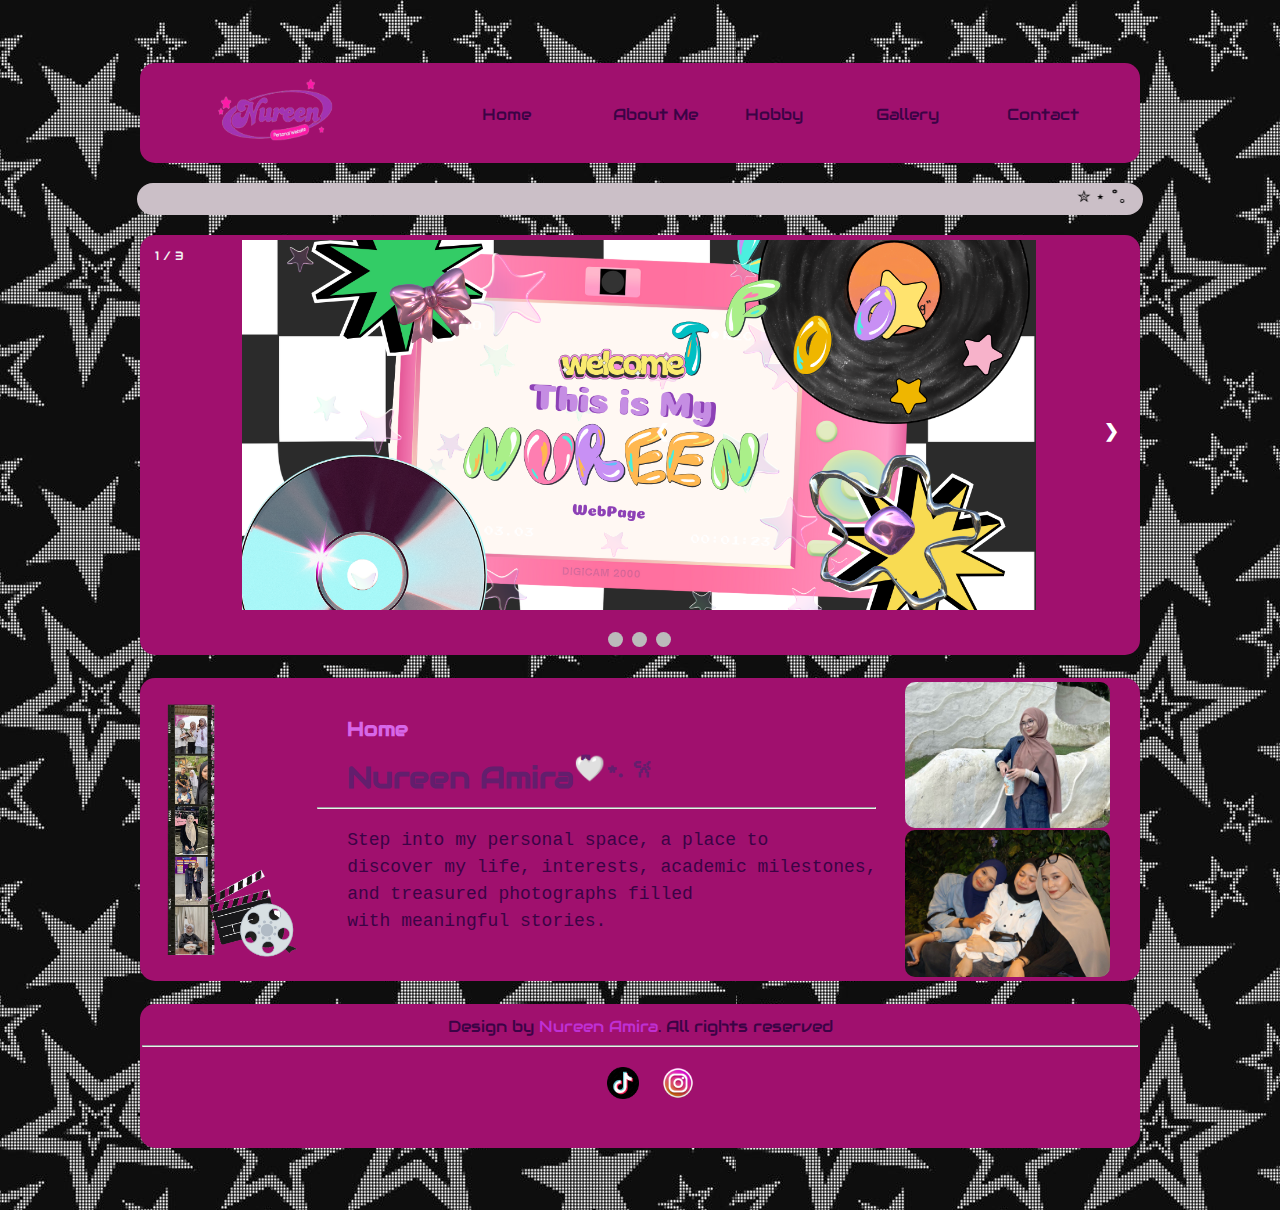
<file: index.html>
<!DOCTYPE html>
<html>
<head>
    <title>Home</title>
	<link rel="icon" sizes="16x16" href="image/favicon.png">
	<link rel="stylesheet" href="style.css" type="text/css">
    <link rel="preconnect" href="https://fonts.googleapis.com">
<link rel="preconnect" href="https://fonts.gstatic.com" crossorigin>
<link href="https://fonts.googleapis.com/css2?family=Audiowide&display=swap" rel="stylesheet">

</head>
<body>
<p>&nbsp;</p>
    <table class="rounded-box" border="0" bgcolor="#a0106e" align="center" width="1000" height="100" style="font-size: 18px; color: #000000;">
			<tr>
            <td class="custom-cell"><a href="index.html">
				<img src="image/1.png" alt="Logo" class="custom-image"></td>
            <td width="100"></td>
            <td width="100"><a href="index.html"><font color="#3b0345">Home</font></a></td>
            <td width="100"><a href="about.html">About Me</a></td>
            <td width="100"><a href="hobby.html">Hobby</a></td>
            <td width="100"><a href="gallery.html">Gallery</a></td>
			<td width="100"><a href="contact.html">Contact</a></td>
           </tr>
		   
    </table>
			
		 <!-- Banner 2 -->
		 <table class="rounded-box" border="0" align="center" bgcolor="#cbbfc7" width="1000" style="border-radius: 25px; padding-left: 10px;  padding-right: 10px; margin: 20px auto;">

				<tr>
					<td colspan="6" align="center">
						<marquee width="1000" scrollamount="8">✮ ⋆ ˚｡𖦹 ⋆｡°✩Welcome to Nureen Webpage!✮ ⋆ ˚｡𖦹 ⋆｡°✩     ✮ ⋆ ˚｡𖦹 ⋆｡°✩Welcome to Nureen Webpage!✮ ⋆ ˚｡𖦹 ⋆｡°✩     ✮ ⋆ ˚｡𖦹 ⋆｡°✩Welcome to Nureen Webpage!✮ ⋆ ˚｡𖦹 ⋆｡°✩</marquee></td>
				</tr>
			</table>
		</table>
		 
			<!--Banner 2 end-->


            <!-- Banner 3 -->
			<table class="rounded-box" border="0" align="center" bgcolor="#a0106e" width="1000">
				<tr>
					<td colspan="3"></td>
				</tr>
					
					<td width="1000" align="center">
						<!-- Slideshow container -->
		<div class="slideshow-container">

			<!-- Full-width images with number and caption text -->
			<div class="mySlides fade">
			<div class="numbertext">1 / 3</div>
			<img src="image/s1.png" style="width:100%">
			</div>
		
			<div class="mySlides fade">
			<div class="numbertext">2 / 3</div>
			<img src="image/s2.png" style="width:100%">
			</div>
		
			<div class="mySlides fade">
			<div class="numbertext">3 / 3</div>
			<img src="image/s3.png" style="width:100%">
			</div>
		
			<!-- Next and previous buttons -->
			<a class="prev" onclick="plusSlides(-1)">&#10094;</a>
			<a class="next" onclick="plusSlides(1)">&#10095;</a>
		</div>
		<br>
		
		<!-- The dots/circles -->
		<div style="text-align:center">
			<span class="dot" onclick="currentSlide(1)"></span>
			<span class="dot" onclick="currentSlide(2)"></span>
			<span class="dot" onclick="currentSlide(3)"></span>
		</div>
							</td>
							<td colspan="3"></td>
					</table>
				<!-- Banner 3 end -->

		<!-- Separator -->
					<table style="height: 10px;">
						<tr>
							<td>&nbsp;</td>
						</tr>
					</table>
		<!-- Separator End-->

		<!-- Banner 4 -->
		<table class="rounded-box" border="0" align="center" bgcolor="#a0106e" width="1000">
			
			<tr>
				<td width="200" align="center">
					<img src="image/films.png" style="width: 200px; height: auto;">
				</td>
				<td width="200">
					<div>
					<h3>Home</h3>
					<h1>Nureen Amira<sup>🤍ྀི⋆. 𐙚 </sup></h1>
					<hr>
					<pre><p>Step into my personal space, a place to 
discover my life, interests, academic milestones,
and treasured photographs filled 
with meaningful stories.</p></pre>
					</div>
				</td>
				<td width="300">
					<table border="0" width="100%" style="margin: 0 auto;">
						<tr>
							<td align="center">
								<img src="image/y2.jpg" width="220" height="140" style="border-radius: 10px;">
							</td>
						</tr>
						<tr>
							<td align="center">
								<img src="image/k2.jpg" width="220" height="140" style="border-radius: 10px;">
							</td>
						</tr>
					</table>
				</td>
			</tr>
			
		</table>
		
		<!-- banner4 End -->

		<!-- Separator -->
		<table style="height: 10px;">
			<tr>
				<td>&nbsp;</td>
			</tr>
		</table>
		<!-- Separator End-->
	
<!-- Footer -->
<table class="rounded-box" border="0" align="center" bgcolor="a0106e" width="1000">
    <tr>
        <td align="center" class="footer-content">Design by <a href="#">Nureen Amira</a>. All rights reserved
            <br>
            <!-- Social Media Icons -->
			<hr>
            <ul class="social-list">
                <li><a href="https://www.tiktok.com/@illusions449?is_from_webapp=1&sender_device=pc" target="_blank"><img src="image/tt2.png" alt="TikTok"></a></li>
                <li><a href="https://www.instagram.com/inth3hampton" target="_blank"><img src="image/ig.png" alt="Instagram"></a></li>
            </ul>
        </td>
    </tr>
</table>
<!-- Footer End -->
		<p>&nbsp;</p>
	<script>
		
		let slideIndex = 0;
showSlides();

function showSlides() {
  let i;
  let slides = document.getElementsByClassName("mySlides");
  for (i = 0; i < slides.length; i++) {
    slides[i].style.display = "none";
  }
  slideIndex++;
  if (slideIndex > slides.length) {slideIndex = 1}
  slides[slideIndex-1].style.display = "block";
  setTimeout(showSlides, 2000); // Change image every 2 seconds
}
</script>
	</body>
</html>
</file>
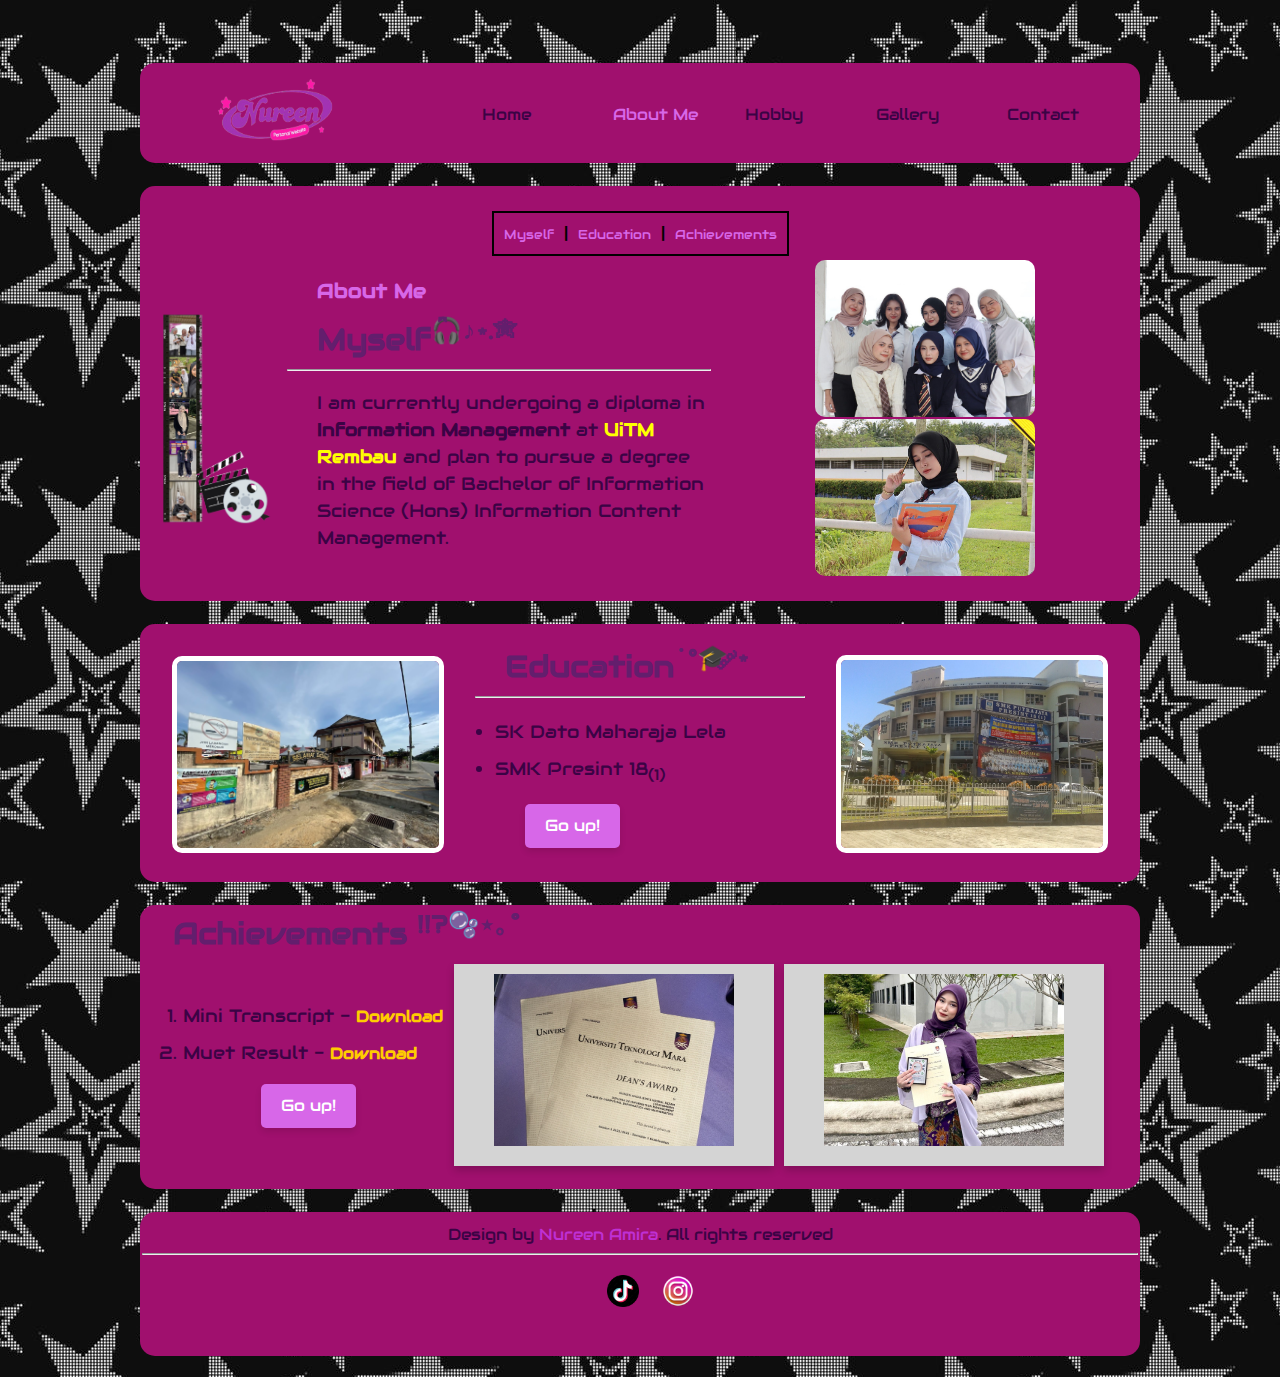
<file: about.html>
<!DOCTYPE html>
<html>
<head>
    <title>About</title>
	<link rel="icon" sizes="16x16" href="image/favicon.png">
	<link rel="stylesheet" href="style.css" type="text/css">
    <link rel="preconnect" href="https://fonts.googleapis.com">
<link rel="preconnect" href="https://fonts.gstatic.com" crossorigin>
<link href="https://fonts.googleapis.com/css2?family=Audiowide&display=swap" rel="stylesheet">

</head>
<body>
<p>&nbsp;</p>
    <table class="rounded-box" border="0" bgcolor="#a0106e" align="center" width="1000" height="100" style="font-size: 18px; color: #ffffff;">
			<tr>
            <td class="custom-cell"><a href="index.html">
				<img src="image/1.png" alt="Logo" class="custom-image"></td>
            <td width="100"></td>
            <td width="100"><a href="index.html">Home</a></td>
            <td width="100"><a href="about.html"><font color="#d767e8">About Me</font></a></td>
            <td width="100"><a href="hobby.html">Hobby</a></td>
            <td width="100"><a href="gallery.html">Gallery</a></td>
			<td width="100"><a href="contact.html">Contact</a></td>
           </tr>
    </table>
			
		<!-- Separator -->
			<table style="height: 10px;">
				<tr>
					<td>&nbsp;</td>
				</tr>
			</table>
		<!-- Separator End-->

			<!-- Box 2-->
			<table class="rounded-box" border="0" align="center" bgcolor="#a0106e" width="1000" id="myself">
			<tr style="height: 5px;">
					<td colspan="3" style="padding: 0; margin: 0;">&nbsp;</td>
				</tr>
				<tr>
					<td colspan="3">
						<table border="0" width="1000">
							<tr>
								<td width="300"></td>
								<td align="center">
									<div class="heading-container">
									<a href="#myself"class="special-link">Myself</a> &nbsp;|&nbsp;
									<a href="#education"class="special-link">Education</a> &nbsp;|&nbsp;
									<a href="#achievement"class="special-link">Achievements</a>
									</div>
								</td>
								<td width="300"></td>
							</tr>
						</table>
					</td>
				</tr>
				<tr>
					<td width="100" align="center"><img src="image/films.png"></td>
					<td width="300">
						<div>
						<h3>About Me</h3>
						<h1>Myself<sup>🎧ྀི♪⋆.✮</sup></h1>
						<hr>
						<p>I am currently undergoing a diploma in <b>Information Management </b> 
							at <b style="color: yellow;">UiTM Rembau</b> and plan to pursue a degree in the field of 
							Bachelor of Information Science (Hons) Information Content Management.</p>
						</div>
					</td>
					<td width="300">
						<table border="0" width="100%" style="margin: 0 auto;">
							<tr>
								<td align="center">
									<img src="image/myself1.jpg" width="220" height="140" style="border-radius: 10px;">
								</td>
							</tr>
							<tr>
								<td align="center">
									<img src="image/myself3.jpg" width="220" height="140" style="border-radius: 10px;">
								</td>
							</tr>
						</table>
					</td>
				</tr>
				<tr style="height: 5px;">
					<td colspan="3" style="padding: 0; margin: 0;">&nbsp;</td>
				</tr>
			</table>
	<!--box 2 end-->

			<!-- Separator -->
			<table style="height: 10px;">
				<tr>
					<td>&nbsp;</td>
				</tr>
			</table>
<!-- Separator End-->
		<!-- box 3-->
		<table class="rounded-box" border="0" align="center" bgcolor="#a0106e" width="1000" id="education">
			<tr>
				<td colspan="3">
					<table border="0" width="1000">
					</table>
				</td>
			</tr>
			<tr>
				<!-- First Image -->
				<td width="300">
					<table border="0" width="100%" style="margin: 0 auto;">
						<tr>
							<td align="center">
								<img src="image/skdato.jpg" width="300" height="200" 
									 style="border-radius: 10px; border: 5px solid #fff;">
							</td>
						</tr>
					</table>
				</td>
		
				<!-- Education Text -->
				<td width="300" height="250">
					<div>
						<h1>Education<sup>˙°🎓 ༘⋆</sup></h1>
						<hr>
						<ul>
							<li><abbr title="Sekolah Kebangsaan Dato Maharaja Lela">SK Dato Maharaja Lela</abbr></li>
							<li><abbr title="Sekolah Menengah Kebangsaan Presint 18(1)">SMK Presint 18<sub>(1)</sub></abbr></li>
							<p><a href="#myself" class="button" id="myself">Go up!</a></p>
						</ul>
						
					</div>
				</td>
		
				<!-- Second Image -->
				<td width="300">
					<table border="0" width="100%" style="margin: 0 auto;">
						<tr>
							<td align="center">
								<img src="image/smk.jpg" width="300" height="200" 
									 style="border-radius: 10px; border: 5px solid #fff;">
							</td>
						</tr>
					</table>
				</td>
			</tr>
		</table>
			
			<!-- Separator -->
			<table style="height: 10px;">
				<tr>
					<td>&nbsp;</td>
				</tr>
			</table>
			<!-- Separator End-->

			<!--box 3-->
			<table class="rounded-box" border="0" align="center" bgcolor="#a0106e" width="1000" id="achievement">
							<tr>
								<td colspan="3">
									<h1>Achievements <sup>!!?🫧⋆｡˚</sup></h1></td>
							</tr>
							
							</div>
						</tr>
							<td width="300">
								<div class="text-container2">
									<ol>
										<li>Mini Transcript - <a href="download/mini transcrip nureen.pdf" target="_blank">Download</a></li>
										<li>Muet Result - <a href="download/MUET Result.pdf" target="_blank">Download</a></li>
									</ol>
								</div>
								<p style="text-align: center;">
									<a href="#myself" class="button" id="myself">Go up!</a>
								</p>
								
							</td>

							
								
									<td width="300" align="center" class="polaroid">
										<img src="image/sijil.jpg">
									</td>
							
									<td width="300" align="center" class="polaroid">
										<img src="image/dekan.jpg">
									</td>

									<tr style="height: 5px;">
										<td colspan="3" style="padding: 0; margin: 0;">&nbsp;</td>
									</tr>
			</table>
			<!--box 3 end-->
			
		<!-- Body End -->
		
			<!-- Separator -->
			<table style="height: 10px;">
				<tr>
					<td>&nbsp;</td>
				</tr>
			</table>
			<!-- Separator End-->

			<!-- Footer -->
			<table class="rounded-box" border="0" align="center" bgcolor="#a0106e" width="1000">
				<tr>
					<td align="center" class="footer-content">Design by <a href="#myself">Nureen Amira</a>. All rights reserved
						<br>
						<!-- Social Media Icons -->
						<hr>
						<ul class="social-list">
							<li><a href="https://www.tiktok.com/@illusions449?is_from_webapp=1&sender_device=pc" target="_blank"><img src="image/tt2.png" alt="TikTok"></a></li>
							<li><a href="https://www.instagram.com/inth3hampton" target="_blank"><img src="image/ig.png" alt="Instagram"></a></li>
						</ul>
					</td>
				</tr>
			</table>
			<!-- Footer End -->

			<tr style="height: 5px;">
				<td colspan="3" style="padding: 0; margin: 0;">&nbsp;</td>
			</tr>
	</body>
	<script>
		document.querySelectorAll('a[href^="#"]').forEach(anchor => {
		anchor.addEventListener('click', function (e) {
			e.preventDefault();

			document.querySelector(this.getAttribute('href')).scrollIntoView({
				behavior: 'smooth'
			});
		});
	});
	</script>
</html>
</file>
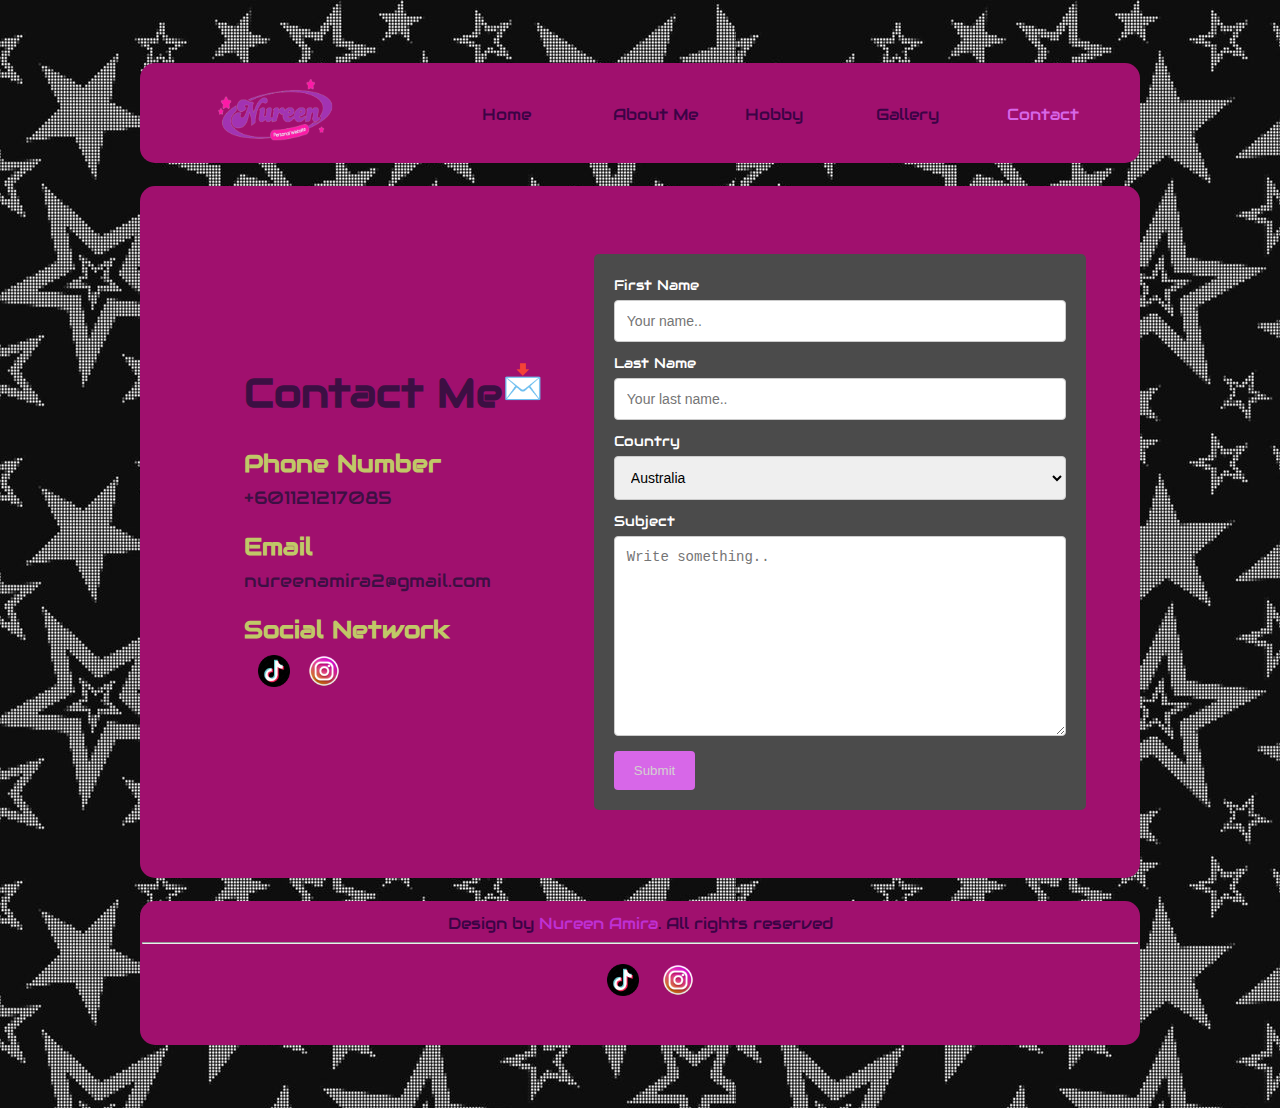
<file: contact.html>
<!DOCTYPE html>
<html>
<head>
    <title>Contact</title>
	<link rel="icon" sizes="16x16" href="image/favicon.png">
	<link rel="stylesheet" href="style.css" type="text/css">
    <link rel="preconnect" href="https://fonts.googleapis.com">
	<link rel="preconnect" href="https://fonts.googleapis.com">
	<link rel="preconnect" href="https://fonts.gstatic.com" crossorigin>
	<link href="https://fonts.googleapis.com/css2?family=Audiowide&display=swap" rel="stylesheet">

</head>
<body>
	<p>&nbsp;</p>
		<table class="rounded-box" border="0" bgcolor="#a0106e" align="center" width="1000" height="100" style="font-size: 18px; color: #ffffff;">
			<tr>
				<td class="custom-cell"><a href="index.html">
					<img src="image/1.png" alt="Logo" class="custom-image"></td>
				<td width="100"></td>
				<td width="100"><a href="index.html">Home</a></td>
				<td width="100"><a href="about.html">About Me</a></td>
				<td width="100"><a href="hobby.html">Hobby</a></td>
				<td width="100"><a href="gallery.html">Gallery</a></td>
				<td width="100"><a href="contact.html"><font color="#d767e8">Contact</font></a></td>
			</tr>
		</table>
			
	<!-- Separator -->
		<table style="height: 10px;">
			<tr>
				<td>&nbsp;</td>
			</tr>
		</table>
	<!-- Separator End-->

    <!-- Body -->
		<table class="rounded-box" border="0" align="center" bgcolor="#a0106e" width="1000">
			<tr>
				<td colspan="3"><p>&nbsp;</p></td>
			</tr>
			<tr>
				<td width="50"></td>
				<td width="400"align="left">
					<h1 style="font-size: 40px; color: #3c0f43; margin-bottom: 30px; margin-left: 50px;">Contact Me<sup>📩</sup></h1>
					<h3 style="font-size: 24px; color: #c0c867; margin-bottom: 5px; margin-left: 50px;">Phone Number</h3>
					<p style="font-size: 18px; color: #3c0f43; margin-bottom: 20px; margin-top: 5px; margin-left: 50px;">+601121217085</p>
					<h3 style="font-size: 24px; color: #c0c867; margin-bottom: 5px; margin-left: 50px;">Email</h3>
					<p style="font-size: 18px; color: #3c0f43; margin-bottom: 20px; margin-top: 5px; margin-left: 50px;">nureenamira2@gmail.com</p>
					<h3 style="font-size: 24px; color: #c0c867; margin-bottom: 5px; margin-left: 50px;">Social Network</h3>
					<ul class="social-links">
						<li><a href="https://www.tiktok.com/@illusions449?is_from_webapp=1&sender_device=pc" target="_blank"><img src="image/tt2.png" alt="TikTok"></a></li>
						<li><a href="https://www.instagram.com/inth3hampton" target="_blank"><img src="image/ig.png" alt="Instagram"></a></li>
					</ul>
				</td>
				<td width="500">
					<div class="container">
						<form action="email.php" method="POST">
						  <label for="fname">First Name</label>
						  <input type="text" id="fname" name="firstname" placeholder="Your name.." required>
					  
						  <label for="lname">Last Name</label>
						  <input type="text" id="lname" name="lastname" placeholder="Your last name.." required>
					  
						  <label for="country">Country</label>
						  <select id="country" name="country" required>
							<option value="australia">Australia</option>
							<option value="canada">Canada</option>
							<option value="usa">USA</option>
							<option value="malaysia">Malaysia</option>
							<option value="indonesia">Indonesia</option>
							<option value="thailand">Thailand</option>
							<option value="africa">Africa</option>
							<option value="china">China</option>
							<option value="korea">Korea</option>
							<option value="india">India</option>
							<option value="brazil">Brazil</option>
						  </select>
					  
						  <label for="subject">Subject</label>
						  <textarea id="subject" name="subject" placeholder="Write something.." style="height:200px" required></textarea>
					  
						  <input type="submit" value="Submit">
						</form>
					  </div>
			</td>
		<td width="50"></td>
	</tr>
		<tr>
			<td colspan="3"><p>&nbsp;</p></td>
			</tr>
		</table>
			
		<!-- Separator -->
		<table style="height: 10px;">
			<tr>
				<td>&nbsp;</td>
			</tr>
		</table>
		<!-- Separator End-->
	<!-- Body End -->

			<!-- Footer -->
		<table class="rounded-box" border="0" align="center" bgcolor="#a0106e" width="1000">
			<tr>
				<td align="center" class="footer-content">Design by <a href="#">Nureen Amira</a>. All rights reserved
					<br>
					<!-- Social Media Icons -->
					<hr>
					<ul class="social-list">
						<li><a href="https://www.tiktok.com/@illusions449?is_from_webapp=1&sender_device=pc" target="_blank"><img src="image/tt2.png" alt="TikTok"></a></li>
						<li><a href="https://www.instagram.com/inth3hampton" target="_blank"><img src="image/ig.png" alt="Instagram"></a></li>
					</ul>
				</td>
			</tr>
		</table>
		<!-- Footer End -->
		
			<p>&nbsp;</p>
		</body>
</html>
</file>
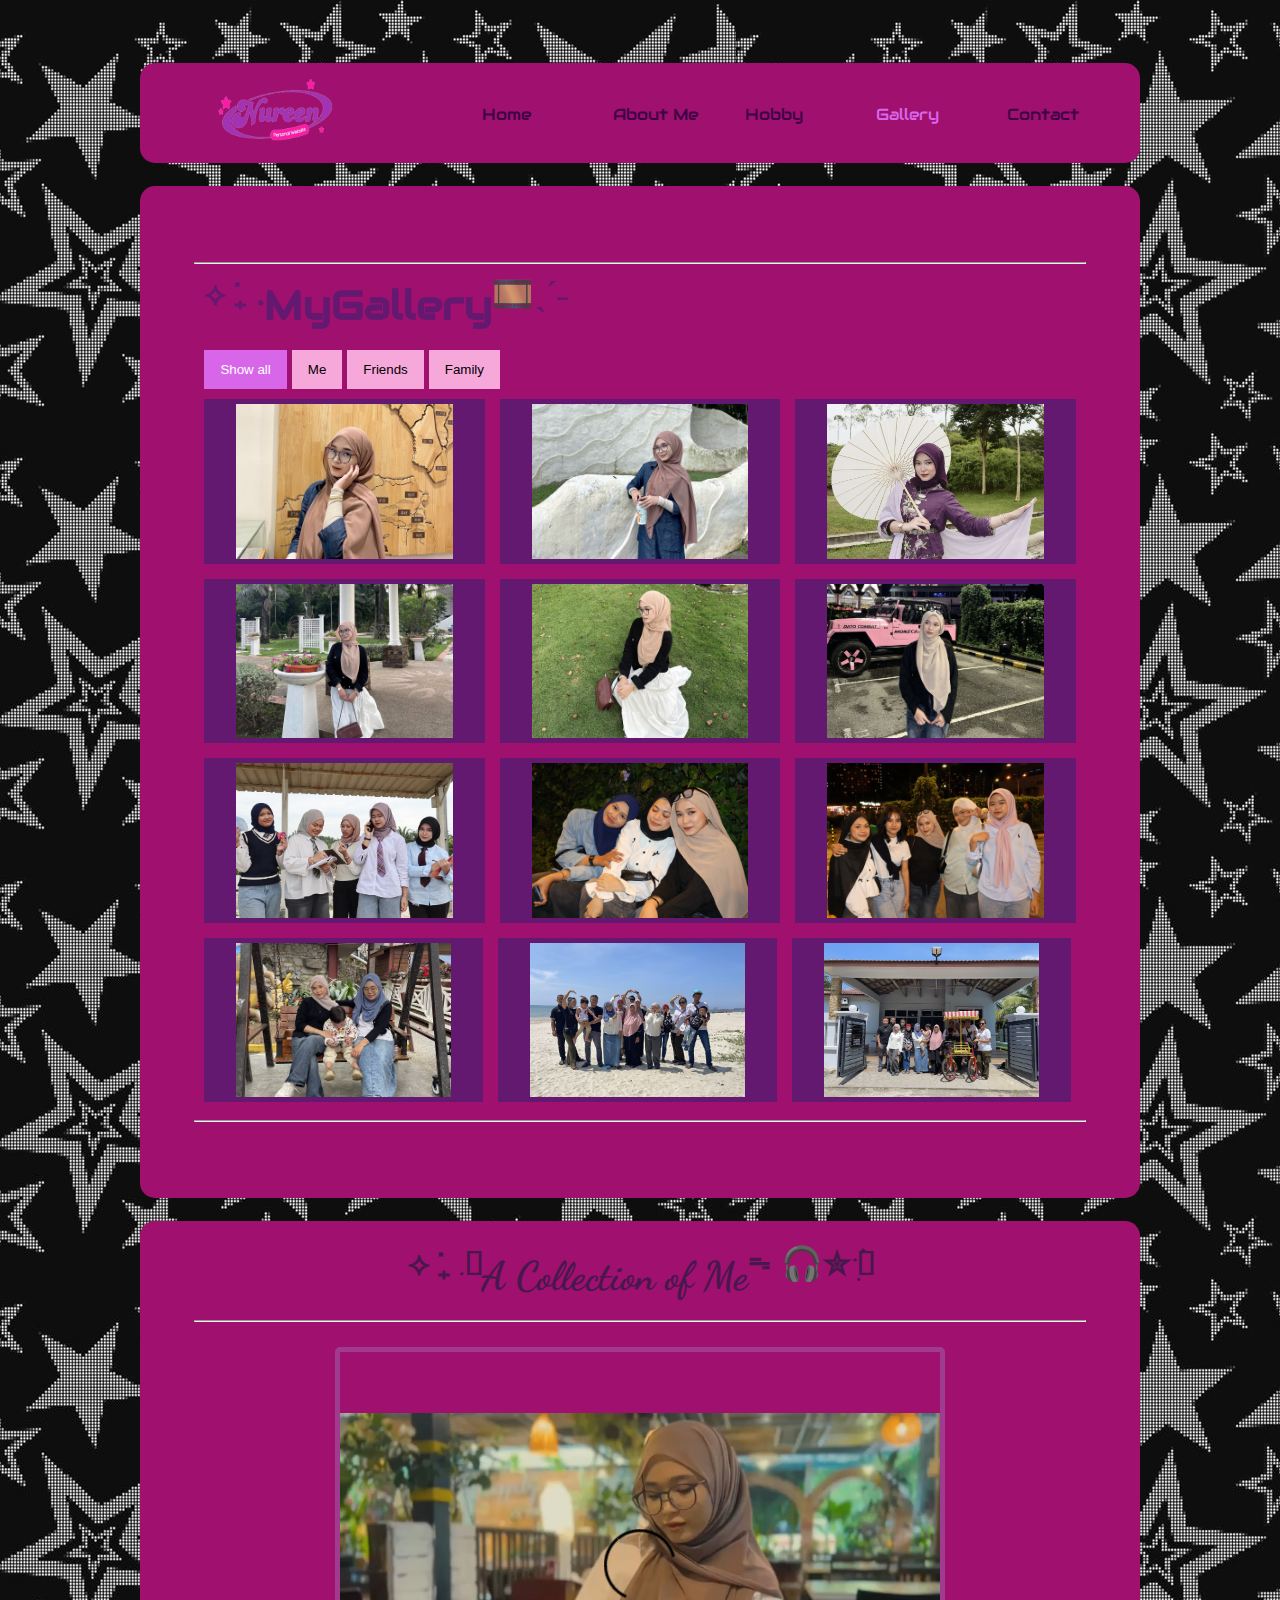
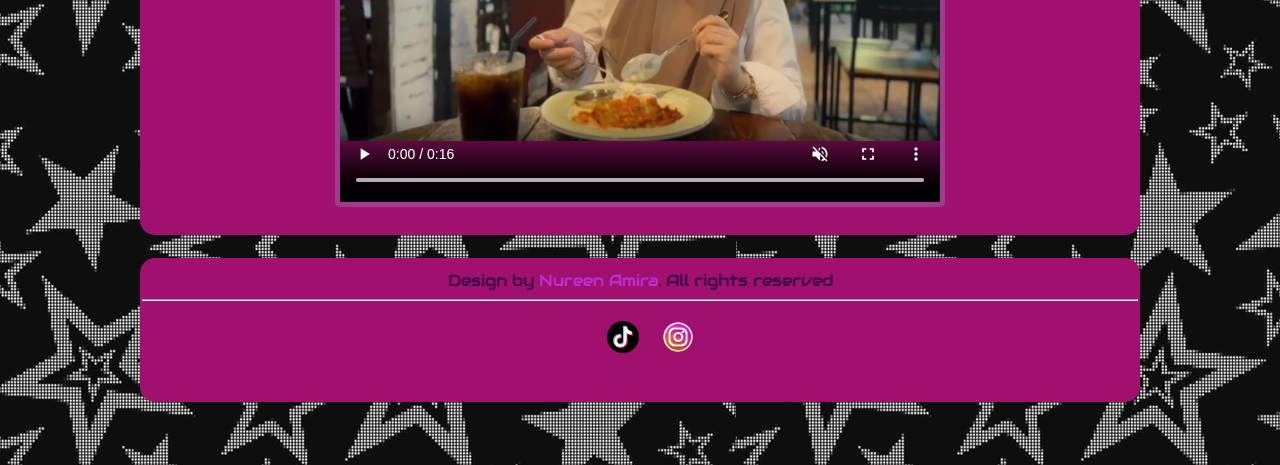
<file: gallery.html>
<!DOCTYPE html>
<html>
<head>
    <title>Gallery</title>
	<link rel="icon" sizes="16x16" href="image/favicon.png">
	<link rel="stylesheet" href="style.css" type="text/css">
	<link rel="preconnect" href="https://fonts.googleapis.com">
	<link rel="preconnect" href="https://fonts.gstatic.com" crossorigin>
	<link href="https://fonts.googleapis.com/css2?family=Audiowide&display=swap" rel="stylesheet">
	<link href="https://fonts.googleapis.com/css2?family=Dancing+Script:wght@400..700&display=swap" rel="stylesheet">

</head>
<body>
	<p>&nbsp;</p>
		<table class="rounded-box" border="0" bgcolor="#a0106e" align="center" width="1000" height="100" style="font-size: 18px; color: #ffffff;">
			<tr>
				<td class="custom-cell"><a href="index.html">
					<img src="image/1.png" alt="Logo" class="custom-image"></td>
				<td width="100"></td>
				<td width="100"><a href="index.html">Home</a></td>
				<td width="100"><a href="about.html">About Me</a></td>
				<td width="100"><a href="hobby.html">Hobby</a></td>
				<td width="100"><a href="gallery.html"><font color="#d767e8">Gallery</font></a></td>
				<td width="100"><a href="contact.html">Contact</a></td>
			</tr>
		</table>
			
	<!-- Separator -->
		<table style="height: 10px;">
			<tr>
				<td>&nbsp;</td>
			</tr>
		</table>
	<!-- Separator End-->

    <!-- Body -->
		<table class="rounded-box" border="0" align="center" bgcolor="#a0106e" width="1000">
			<tr>
				<td colspan="3"><p>&nbsp;</p></td>
			</tr>
			<tr>
				<td width="50">&nbsp;</td>
				<td width="900">
			<div class="main">
			<hr>
				<h2><sup>⟡ ݁₊ .</sup>MyGallery<sup>🎞️ˎˊ˗</sup></h2>

				<div id="myBtnContainer">
				  <button class="btn active" style="margin-left: 10px;"onclick="filterSelection('all')"> Show all</button>
				  <button class="btn" onclick="filterSelection('me')"> Me</button>
				  <button class="btn" onclick="filterSelection('friends')"> Friends</button>
				  <button class="btn" onclick="filterSelection('family')"> Family</button>
				</div>

				<!-- Portfolio Gallery Grid -->
				<div class="row">
				  <div class="column me">
					<div class="content">
					  <img src="image/y1.jpg" alt="Me" style="width:100%">
					</div>
				  </div>
				  <div class="column me">
					<div class="content">
					<img src="image/y2.jpg" alt="Me" style="width:100%">
					</div>
				  </div>
				  <div class="column me">
					<div class="content">
					<img src="image/y3.jpg" alt="Me" style="width:100%">
					</div>
				  </div>
				  <div class="column me">
					<div class="content">
					  <img src="image/y6.jpg" alt="Me" style="width:100%">
					</div>
				  </div>
				  <div class="column me">
					<div class="content">
					<img src="image/y7.jpg" alt="Me" style="width:100%">
					</div>
				  </div>
				  <div class="column me">
					<div class="content">
					<img src="image/y8.jpg" alt="Me" style="width:100%">
					</div>
				  </div>
				  
				  <div class="column friends">
					<div class="content">
					<img src="image/k1.jpg" alt="Friends" style="width:100%">
					</div>
				  </div>
				  <div class="column friends">
					<div class="content">
					<img src="image/k2.jpg" alt="Friends" style="width:100%">
					</div>
				  </div>
				  <div class="column friends">
					<div class="content">
					<img src="image/k3.jpg" alt="Friends" style="width:100%">
					</div>
				  </div>
				  
				  <div class="column family">
					<div class="content">
					<img src="image/f2.jpg" alt="Family" style="width:100%">
					</div>
				  </div>
				  <div class="column family">
					<div class="content">
					<img src="image/f3.jpg" alt="Family" style="width:100%">
					</div>
				  </div>
				  <div class="column family">
					<div class="content">
					<img src="image/f4.jpg" alt="Family" style="width:100%">
					</div>
				  </div>
				<!-- END GRID -->
				</div>
				<hr>

				<!-- END MAIN -->
			</div>
		</td>
		<td width="50"></td>
	</tr>
		<tr>
			<td colspan="3"><p>&nbsp;</p></td>
			</tr>
		</table>
			
		<!-- Separator -->
		<table style="height: 10px;">
			<tr>
				<td>&nbsp;</td>
			</tr>
		</table>
		<!-- Separator End-->

		<table class="rounded-box" border="0" align="center" bgcolor="#a0106e" width="1000">
				
				<tr>
					<td width="50">&nbsp;</td>
					<td width="900" align="center">
						<figure>
						<figcaption><b><sup>⟡ ݁₊ .𖦹</sup>A Collection of Me<sup>ᯓ🎧✮˙ִ࣪𖤐</sup></b>
						<hr>
						</figcaption>
						<video controls autoplay muted loop >
						<source src = "video/Myself.mp4" controls width="600" height="450""
						</video>
						
					<td width="50"></td>
				</tr>
			</table>
			
		<!-- Separator -->
		<table style="height: 10px;">
			<tr>
				<td>&nbsp;</td>
			</tr>
		</table>
		<!-- Separator End-->
	<!-- Body End -->

			<!-- Footer -->
		<table class="rounded-box" border="0" align="center" bgcolor="#a0106e" width="1000">
			<tr>
				<td align="center" class="footer-content">Design by <a href="#">Nureen Amira</a>. All rights reserved
					<br>
					<!-- Social Media Icons -->
					<hr>
					<ul class="social-list">
						<li><a href="https://www.tiktok.com/@illusions449?is_from_webapp=1&sender_device=pc" target="_blank"><img src="image/tt2.png" alt="TikTok"></a></li>
						<li><a href="https://www.instagram.com/inth3hampton" target="_blank"><img src="image/ig.png" alt="Instagram"></a></li>
					</ul>
				</td>
			</tr>
		</table>
		<!-- Footer End -->
		
			<p>&nbsp;</p>
		</body>
		<script>
			filterSelection("all")
			function filterSelection(c) {
			  var x, i;
			  x = document.getElementsByClassName("column");
			  if (c == "all") c = "";
			  for (i = 0; i < x.length; i++) {
				w3RemoveClass(x[i], "show");
				if (x[i].className.indexOf(c) > -1) w3AddClass(x[i], "show");
			  }
			}

			function w3AddClass(element, name) {
			  var i, arr1, arr2;
			  arr1 = element.className.split(" ");
			  arr2 = name.split(" ");
			  for (i = 0; i < arr2.length; i++) {
				if (arr1.indexOf(arr2[i]) == -1) {element.className += " " + arr2[i];}
			  }
			}

			function w3RemoveClass(element, name) {
			  var i, arr1, arr2;
			  arr1 = element.className.split(" ");
			  arr2 = name.split(" ");
			  for (i = 0; i < arr2.length; i++) {
				while (arr1.indexOf(arr2[i]) > -1) {
				  arr1.splice(arr1.indexOf(arr2[i]), 1);     
				}
			  }
			  element.className = arr1.join(" ");
			}


			// Add active class to the current button (highlight it)
			var btnContainer = document.getElementById("myBtnContainer");
			var btns = btnContainer.getElementsByClassName("btn");
			for (var i = 0; i < btns.length; i++) {
			  btns[i].addEventListener("click", function(){
				var current = document.getElementsByClassName("active");
				current[0].className = current[0].className.replace(" active", "");
				this.className += " active";
			  });
			}
	</script>
</html>
</file>
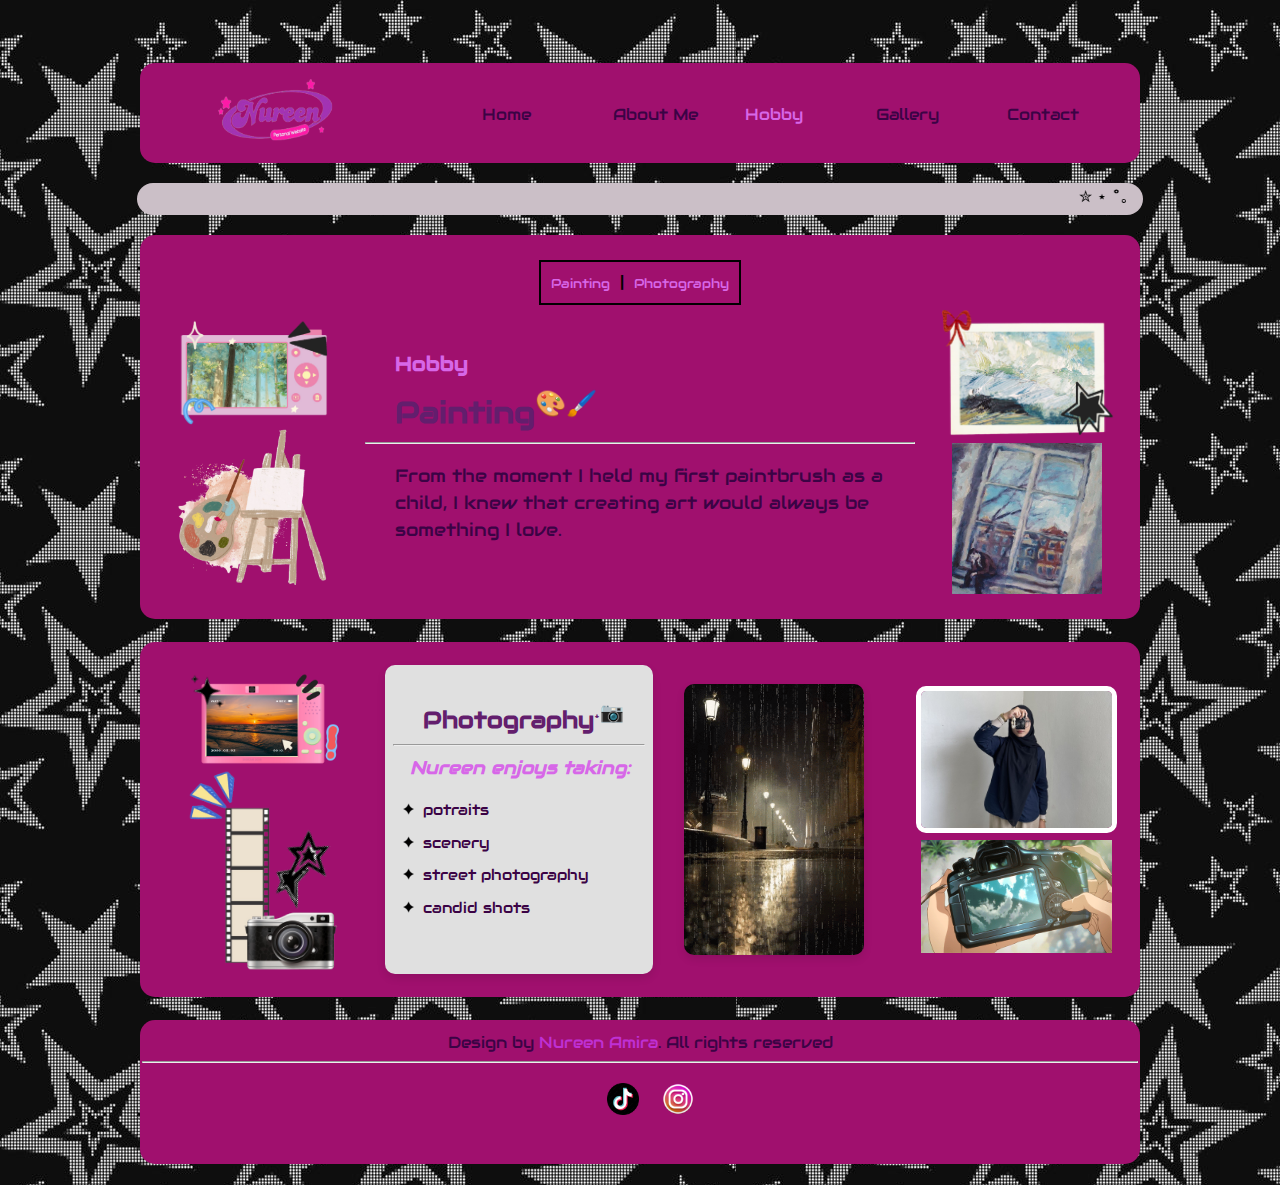
<file: hobby.html>
<!DOCTYPE html>
<html>
<head>
    <title>Hobby</title>
	<link rel="icon" sizes="16x16" href="image/favicon.png">
	<link rel="stylesheet" href="style.css" type="text/css">
	<link rel="preconnect" href="https://fonts.googleapis.com">
	<link rel="preconnect" href="https://fonts.gstatic.com" crossorigin>
	<link href="https://fonts.googleapis.com/css2?family=Audiowide&display=swap" rel="stylesheet">

</head>
<body>
<p>&nbsp;</p>
    <table class="rounded-box" border="0" bgcolor="#a0106e" align="center" width="1000" height="100" style="font-size: 18px;">
			<tr>
            <td class="custom-cell"><a href="index.html">
				<img src="image/1.png" alt="Logo" class="custom-image"></td>
			<td width="100"></td>
            <td width="100"><a href="index.html">Home</a></td>
            <td width="100"><a href="about.html">About Me</a></td>
            <td width="100"><a href="hobby.html"><font color="#d767e8">Hobby</font></a></td>
            <td width="100"><a href="gallery.html">Gallery</a></td>
			<td width="100"><a href="contact.html">Contact</a></td>
           </tr>
    </table>

<!-- Banner 2 -->
	<table class="rounded-box" border="0" align="center" bgcolor="#cbbfc7" width="1000" style="border-radius: 25px; padding-left: 10px;  padding-right: 10px; margin: 20px auto;">
		<tr>
			<td colspan="6" align="center">
				<marquee width="1000" scrollamount="8">✮ ⋆ ˚｡𖦹 ⋆｡°✩Welcome to Nureen Webpage!✮ ⋆ ˚｡𖦹 ⋆｡°✩     ✮ ⋆ ˚｡𖦹 ⋆｡°✩Welcome to Nureen Webpage!✮ ⋆ ˚｡𖦹 ⋆｡°✩     ✮ ⋆ ˚｡𖦹 ⋆｡°✩Welcome to Nureen Webpage!✮ ⋆ ˚｡𖦹 ⋆｡°✩</marquee></td>
		</tr>
	</table>

            <!-- Body -->
			 <!--box 1-->
			<table class="rounded-box" border="0" align="center" bgcolor="#a0106e" width="1000" id="painting">
				<tr style="height: 5px;">
						<td colspan="3" style="padding: 0; margin: 0;">&nbsp;</td>
					</tr>
					<tr>
						<td colspan="3">
							<table border="0" width="1000">
								<tr>
									<td width="300"></td>
									<td align="center">
										<div class="heading-container">
										<a href="#painting"class="special-link">Painting</a> &nbsp;|&nbsp;
										<a href="#photography"class="special-link">Photography</a>
										</div>
									</td>
									<td width="300"></td>
								</tr>
							</table>
						</td>
					</tr>

					<tr>
						<td width="200">
							<table border="0" width="100%" style="margin: 0 auto;">
								<tr>
									<td align="center">
										<img src="image/painting1.png" width="150" height="80">
									</td>
								</tr>
								<tr>
									<td align="center">
										<img src="image/painting2.png" width="150" height="80">
									</td>
								</tr>
							</table>
						</td>
					
						<td width="500">
							<div>
								<h3>Hobby</h3>
								<h1>Painting<sup>🎨🖌️</sup></h1>
								<hr>
								<p>From the moment I held my first paintbrush as a child,  
								   I knew that creating art would always be something I love.</p>
							</div>
						</td>
					
						<td width="200">
							<table border="0" width="100%" style="margin: 0 auto;">
								<tr>
									<td align="center">
										<img src="image/painting3.png" width="180" height="110">
									</td>
								</tr>
								<tr>
									<td align="center">
										<img src="gif/giphy.webp" alt="Descriptive Text" width="150" height="80" style="margin-top: 5px;">
									</td>
								</tr>
							</table>
						</td>
					</tr>
					<tr style="height: 5px;">
						<td colspan="3" style="padding: 0; margin: 0;">&nbsp;</td>
					</tr>
					
				</table>
		<!--box 1 end-->
	
<!-- Separator -->
		<table style="height: 10px;">
			<tr>
				<td>&nbsp;</td>
			</tr>
		</table>
<!-- Separator End-->

 <!--box 2-->
 <table class="rounded-box" border="0" align="center" bgcolor="#a0106e" width="1000" id="photography">
	<tr style="height: 5px;">
			<td colspan="3" style="padding: 0; margin: 0;">&nbsp;</td>
		</tr>

		<tr>
			<td width="200">
				<table border="0" width="100%" style="margin: 0 auto;">
					<tr>
						<td align="center">
							<img src="image/photography1.png" width="180" height="100">
						</td>
					</tr>
					<tr>
						<td align="center">
							<img src="image/photography2.png" width="150" height="80">
						</td>
					</tr>
				</table>
			</td>
		
			<td width="200" style="background-color: #e0e0e0; padding: 8px; border-radius: 10px; box-shadow: 0 4px 8px rgba(0, 0, 0, 0.1);">
				<div>
					<h1 style="font-size: 23px;">Photography<sup>˖📷</sup></h1>
					<hr>
					<h3 style="text-align: center; font-style: italic; margin-left: 3px; font-size: 18px;">Nureen enjoys taking:</h3>
								<ul style="padding-left:30px; font-size: 15px;">
								<li align="left" style="list-style-image:url(image/cmarker.png);list-style-position:outside" class="slide-text">potraits</li>
								<li align="left" style="list-style-image:url(image/cmarker.png);list-style-position:outside;" class="slide-text">scenery</li>
								<li align="left" style="list-style-image:url(image/cmarker.png);list-style-position:outside;" class="slide-text">street photography</li>
								<li align="left" style="list-style-image:url(image/cmarker.png);list-style-position:outside" class="slide-text">candid shots</li>
								</ul>
				</div>
			</td>
			

			<td width="200" align="center">
				<img src="gif/photography4.gif" alt="Photography Hobby" width="180" height="250" style="border-radius: 10px; box-shadow: 0 4px 8px rgba(0, 0, 0, 0.1);">
			</td>
		
			<td width="200">
				<table border="0" width="100%" style="margin: 0 auto;">
					<tr>
						<td align="center">
							<img src="image/photography3.jpg" width="300" height="160" 
								 style="border-radius: 10px; border: 5px solid #fff;">
						</td>
					</tr>
					<tr>
						<td align="center">
							<img src="gif/photography5.gif" alt="Descriptive Text" width="300" height="160" style="margin-top: 5px;">
						</td>
					</tr>
				</table>
			</td>
			
		</tr>

		<tr style="height: 5px;">
			<td colspan="3" style="padding: 0; margin: 0;">&nbsp;</td>
		</tr>
		
	</table>
<!--box 2 end-->
			
<!-- Separator -->
		<table style="height: 10px;">
			<tr>
				<td>&nbsp;</td>
			</tr>
		</table>
<!-- Separator End-->
		

		<!-- Footer -->
		<table class="rounded-box" border="0" align="center" bgcolor="#a0106e" width="1000">
			<tr>
				<td align="center" class="footer-content">Design by <a href="#painting">Nureen Amira</a>. All rights reserved
					<br>
					<!-- Social Media Icons -->
					<hr>
					<ul class="social-list">
						<li><a href="https://www.tiktok.com/@illusions449?is_from_webapp=1&sender_device=pc" target="_blank"><img src="image/tt2.png" alt="TikTok"></a></li>
						<li><a href="https://www.instagram.com/inth3hampton" target="_blank"><img src="image/ig.png" alt="Instagram"></a></li>
					</ul>
				</td>
			</tr>
		</table>
		<!-- Footer End -->

		<tr style="height: 5px;">
			<td colspan="3" style="padding: 0; margin: 0;">&nbsp;</td>
		</tr>
	</body>
	<script>
		document.querySelectorAll('a[href^="#"]').forEach(anchor => {
		anchor.addEventListener('click', function (e) {
			e.preventDefault();

			document.querySelector(this.getAttribute('href')).scrollIntoView({
				behavior: 'smooth'
			});
		});
	});
	</script>
</html>
</file>
<file: style.css>
/*css for Home*/
body {
    font-family: "Audiowide", serif;
    font-weight: 400;
    font-style: normal;
    background-image: url("image/y2k.jpg");
    margin: 0;
    padding: 0;
}
html {
  scroll-behavior: smooth;
}
.heading-container {
  border: 2px solid black; 
  padding: 10px; 
  display: inline-block; 
}
.rounded-box {
  border: 2px solid black;
  padding: 10px;
  border-radius: 15px; 
  overflow: hidden;
}
table {
    border-collapse: collapse;
    animation: fadeIn 2s ease-in-out;
    width: 100%;
    max-width: 1000px;
}

/*Rounded box
.rounded-box {
    border-radius: 15px; 
    overflow: hidden;
}*/

/*css for logo menu*/
.custom-cell {
    width: 100px;
    text-align: left;
    padding-left: 60px;
}

.custom-image {
    height: 70px;
    margin-top: 0px;
}
/*index html*/
.marquee {
    font-size: 20px; 
    color: #911164;
    text-shadow: 0px 0px 5px rgba(255, 255, 255, 0.7);
	  margin-left: 30px;
}
h1 {
    font-size: 30px;
    color: #631e6d;
    margin-left: 30px;
    margin-top: 0px;
    margin-bottom: 10px;
    
}
h {
  font-size: 20px;
  color: #853392;
  margin-left: 30px;
  margin-top: 10px;
  margin-bottom: 10px;
  
}
h3 {
    color: #d767e8; 
	font-weight: bold; 
	margin-left: 30px; 
	margin-top: 10px; 
	font-size: 20px; 
	margin-bottom: 10px;
}

p {
    font-size: 18px;
    color: #3b0345;
    margin-left: 30px;
    line-height: 1.5;
}

@keyframes fadeIn {
    from {
        opacity: 0;
        transform: translateY(30px);
    }
    to {
        opacity: 1;
        transform: translateY(0);
    }
}

@keyframes fadeInUp {
    from {
        opacity: 0;
        transform: translateY(50px);
    }
    to {
        opacity: 1;
        transform: translateY(0);
    }
}

/* css for footer */
.footer-content {
    color: #3b0345;
    text-align: center;
    padding: 10px 0;
}

.footer-content a {
    color: #bf30d4;
    text-decoration: none;
}

.footer-content a:hover {
    text-decoration: underline;
}

/*social media links and icon for footer*/
.social-list {
  list-style-type: none; /* Remove bullets */
  display: flex;
  justify-content: center;
  gap: 15px;
}

.social-list li {
  display: inline-block;
}

.social-list a img {
  width: 40px;
  height: auto;
}

/* Button Box Styles*/
.button {
  display: inline-block;
  padding: 10px 20px;
  background-color: #d767e8;
  color: white;
  text-align: center;
  text-decoration: none;
  border-radius: 5px;
  box-shadow: 0 4px 6px rgba(0, 0, 0, 0.1);
  font-size: 16px;
  transition: background-color 0.3s ease, transform 0.2s ease;
}

.button:hover {
  background-color: #7a3b84;
  transform: scale(1.05);
}

.button:active {
  background-color: #63306b;
  transform: scale(0.95);
}

td img {
    display: block; 
    margin: 0 auto;
    max-width: 80%;
    height: auto;
    transition: transform 0.3s ease;
}

td img:hover {
    transform: scale(1.05); 
}

/* Style for special links */
.special-link {
    color: #d767e8;
    text-decoration: none;
    position: relative;
    transition: color 0.3s ease, transform 0.3s ease;
    font-size: 13px;
}

/* Hover effect with animation */
.special-link:hover {
    color: #7a3b84; /* Dark */
    text-decoration: underline;
    transform: translateY(-5px); 
}

/* subtle animation when page loads */
.special-link {
    animation: fadeIn 1s ease-out forwards;
}
/* Keyframes for fade-in effect */
@keyframes fadeIn {
    from {
        opacity: 0;
        transform: translateY(10px);
    }
    to {
        opacity: 1;
        transform: translateY(0);
    }
}

/*css for my gallery*/
.main {
  max-width: 1000px;
  margin: auto;
}
.row {
  display: flex; 
  flex-wrap: wrap; 
  gap: 5px; 
  margin: 0;
}

/* Add padding BETWEEN each column */
.row,
.row > .column {
  padding: 5px;
}

/* Create three equal columns that floats next to each other */
.column {
  float: left;
  display: none; 
  flex: 1 1 calc(33.33% - 16px); 
  box-sizing: border-box;
}

/* Clear floats after rows */ 
.row:after {
  content: "";
  display: table;
  clear: both;
}

/* Content */
.content {
  background-color: #641970;
  padding: 5px;
}

/* The "show" class is added to the filtered elements */
.show {
  display: block;
}

/* Style the buttons */
.btn {
  border: none;
  outline: none;
  padding: 12px 16px;
  background-color: rgb(246, 168, 219);
  cursor: pointer;
}

.btn:hover {
  background-color: #d767e8;
}

.btn.active {
  background-color: #d767e8;
  color: white;
}
h2 {
    font-size: 40px;
    color: #641970;
    margin-left: 10px;
    margin-top: 0px;
    margin-bottom: 20px;
}
/* Figure and Figcaption Styling */
figure {
  text-align: center;
  margin: 20px auto;
  padding: 0;
  position: relative;
}

figcaption {
  font-size: 40px;
  color: #46184d;
  margin-top: 5px;
  margin-bottom: 20px;
  animation: fadeIn 2s ease-in-out;
  font-family: "Dancing Script", serif;
  
}

/* Video Styling */
video {
  width: 600px;
  height: 450px;
  border: 5px solid #a03c8f;
  border-radius: 5px;
  transition: transform 0.5s, box-shadow 0.5s;
  margin-top: 5px;
}

/* Video Hover Animation */
video:hover {
  transform: scale(1.05);
  box-shadow: 0px 0px 5px rgba(255, 255, 255, 0.7);
}

/*css for contact section*/
/* Style inputs with type="text", select elements and textareas */
input[type=text], select, textarea {
  width: 100%; 
  padding: 12px; 
  border: 1px solid #ccc; 
  border-radius: 4px; 
  box-sizing: border-box; 
  margin-top: 5px; 
  margin-bottom: 10px; 
  resize: vertical;
  font-size: 14px;
}
label {
    font-size: 14px;
    color: #ffffff;
}

/* Style the submit button with a specific background color etc */
input[type=submit] {
  background-color: #d767e8;
  color: rgb(211, 208, 208);
  padding: 12px 20px;
  border: none;
  border-radius: 4px;
  cursor: pointer;
}

/* When moving the mouse over the submit button, add a darker green color */
input[type=submit]:hover {
  background-color: #a03c8f;
}

/* Add a background color and some padding around the form */
.container {
  border-radius: 5px;
  background-color: #4b4b4b;
  padding: 20px;
}

/*css for contact me (social network)*/
.social-links {
    list-style: none;
    margin: 0px;
    display: flex;
    gap: 10px;
	  margin-left: 40px;
	  margin-top: 10px;
}

.social-links li {
    display: inline-block; 
}

.social-links li a {
    display: inline-block;
    text-decoration: none; 
    transition: transform 0.2s ease, opacity 0.2s ease; 
}

.social-links li a img {
    width: 40px; 
    height: auto;
    transition: transform 0.2s ease-in-out, box-shadow 0.2s ease-in-out;
}

/* Hover effect */
.social-links li a:hover img {
    transform: scale(1.1);
    box-shadow: 0 4px 8px rgba(0, 0, 0, 0.2); 
}

/*css for linked to html*/
td a {
    text-decoration: none;
    color: #3b0345;
    font-size: 16px;
    display: inline-block;
    cursor: pointer;
}

/* Hover effect for the link */
td a:hover {
    color: #e32dbb;
    transition: all 0.3s ease;
}
/* Slideshow container */
.slideshow-container {
  max-width: 1000px;
  position: relative;
  margin: auto;
}

/* Hide the images by default */
.mySlides {
  display: none;
}

/* Next & previous buttons */
.prev, .next {
  cursor: pointer;
  position: absolute;
  top: 50%;
  width: auto;
  margin-top: -22px;
  padding: 16px;
  color: white;
  font-weight: bold;
  font-size: 18px;
  transition: 0.6s ease;
  border-radius: 0 3px 3px 0;
  user-select: none;
}

/* Position the "next button" to the right */
.next {
  right: 0;
  border-radius: 3px 0 0 3px;
}

/* hover background*/
.prev:hover, .next:hover {
  background-color: rgba(0,0,0,0.8);
}

/* Caption text */
.text {
  color: #f2f2f2;
  font-size: 15px;
  padding: 8px 12px;
  position: absolute;
  bottom: 8px;
  width: 100%;
  text-align: center;
}

/* Number text (1/3 etc) */
.numbertext {
  color: #f2f2f2;
  font-size: 12px;
  padding: 8px 12px;
  position: absolute;
  top: 0;
}

/* The dots/bullets/indicators */
.dot {
  cursor: pointer;
  height: 15px;
  width: 15px;
  margin: 0 2px;
  background-color: #bbb;
  border-radius: 50%;
  display: inline-block;
  transition: background-color 0.6s ease;
}

.active, .dot:hover {
  background-color: #717171;
}

/* Fading animation */
.fade {
  animation-name: fade;
  animation-duration: 1.5s;
}

@keyframes fade {
  from {opacity: .4}
  to {opacity: 1}
}
ul {
  list-style-type: disc; 
  padding-left: 20px; 
  margin: 20px 0;
  font-size: 18px;
  color: #3b0345;
}

li {
  margin-bottom: 10px;
  line-height: 1.5;
}
/* Heading container */
.text-container h1 {
  font-size: 32px;
  color: #631e6d;
  margin: 0;
  padding: 10px 0;
  text-align: center;
}

/* Description text container */
.text-container2 p {
  font-size: 17px;
  color: #3b0345;
  padding: 8px;
  line-height: 1.0;
}

/* Links inside the description */
.text-container2 a {
  color: #ffcc00;
  text-decoration: none;
  font-weight: bold;
}

.text-container2 a:hover {
  text-decoration: underline;
}

.polaroid {
  background-color: rgb(212, 212, 212);
  padding: 10px;
  box-shadow: 0 4px 8px rgba(0, 0, 0, 0.2);
  display: inline-block;
  animation: float 3s infinite ease-in-out;
  margin-left: 10px;
}

.polaroid img {
  width: 100%;
  border-bottom: 10px solid rgb(212, 212, 212);
}

@keyframes float {
  0%, 100% {
      transform: translateY(0);
  }
  50% {
      transform: translateY(-10px);
  }
}
abbr {
  text-decoration: none; 
}

abbr:hover {
  background-color: #e48cd9;
  cursor: pointer; 
}
ol {
  padding-left: 40px; 
  font-size: 18px;
  color: #3b0345;
}
</file>
